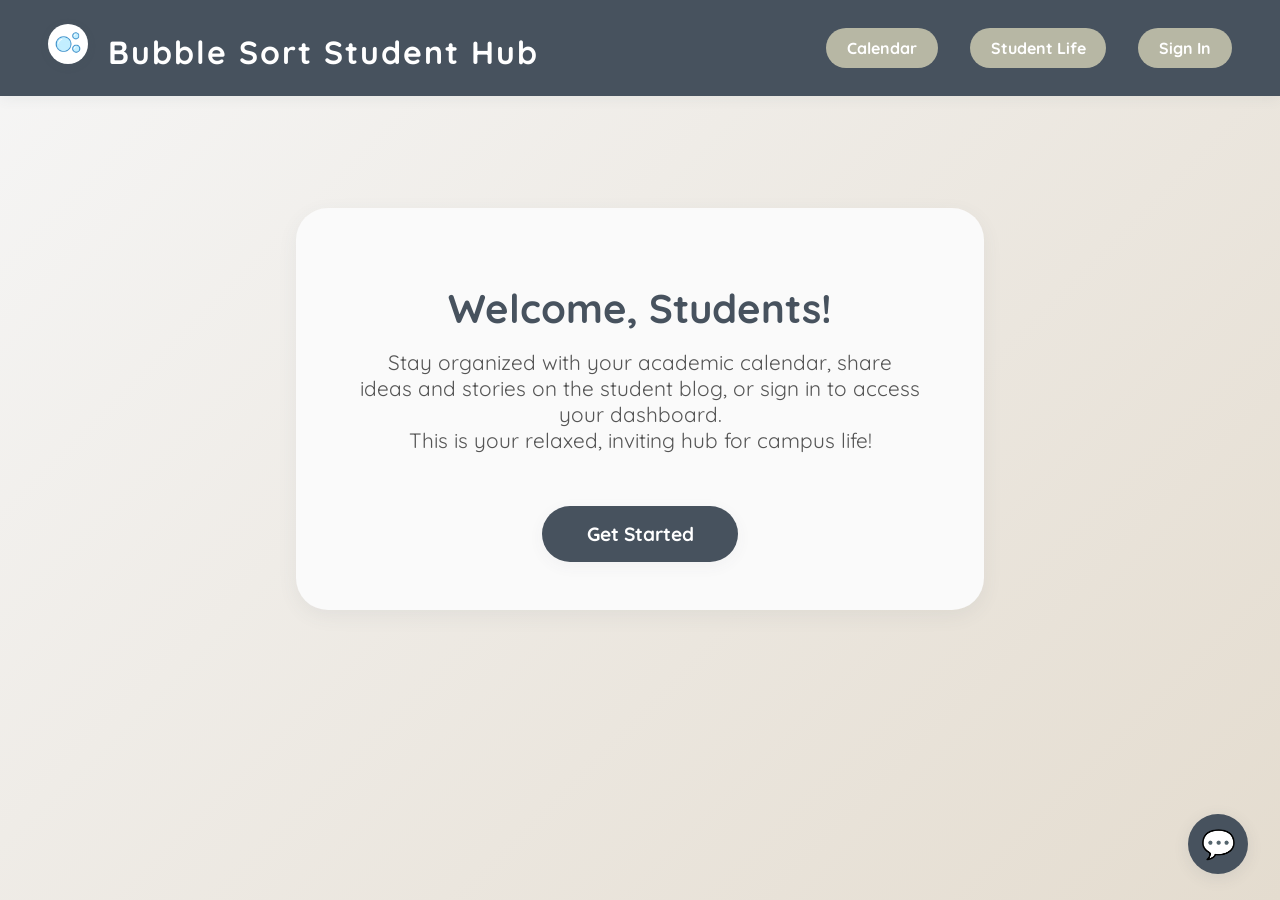
<file: index.html>
<!DOCTYPE html>
<html lang="en">

<head>
    <meta charset="UTF-8">
    <meta name="viewport" content="width=device-width, initial-scale=1.0">
    <title>Document</title>
</head>

<body>
    <script>
        window.location.href = "./Hackathon/student_hub.html";
</script>
</body>

</html>
</file>
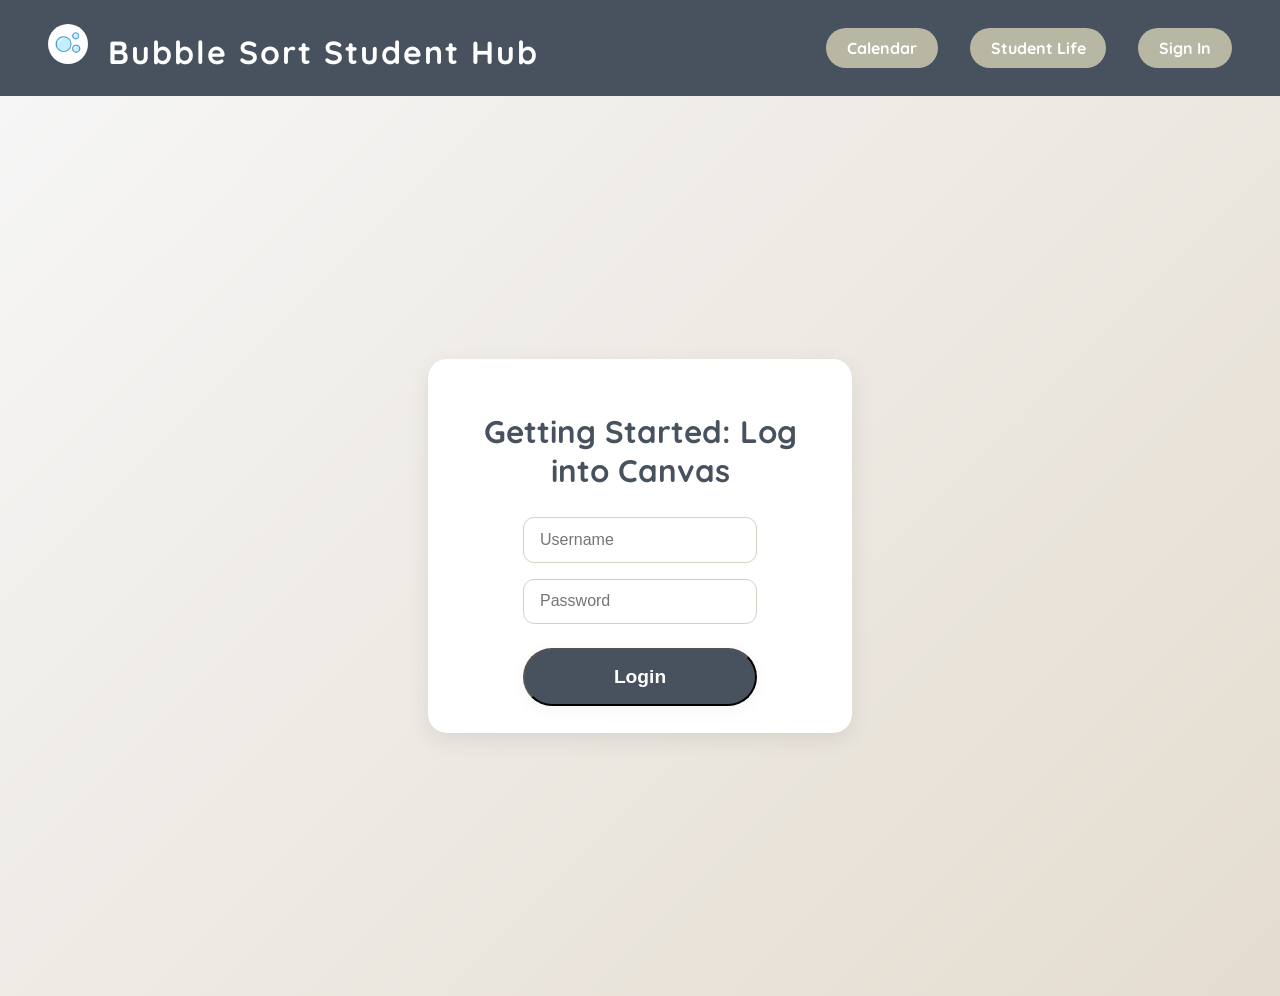
<file: Hackathon/get-started.html>
<!DOCTYPE html>
<html lang="en">
<head>
  <meta charset="UTF-8">
  <meta name="viewport" content="width=device-width, initial-scale=1.0">
  <title>Log into Canvas | Bubble Sort Student Hub</title>
  <link href="https://fonts.googleapis.com/css2?family=Quicksand:wght@500;700&display=swap" rel="stylesheet">
  <link rel="stylesheet" href="style.css">
  <style>
    .modal-overlay {
      position: fixed;
      top: 0; left: 0; right: 0; bottom: 0;
      background: rgba(71,82,94,0.08);
      display: none;
      align-items: center;
      justify-content: center;
      z-index: 1001;
    }
    .modal-box {
      background: #fff;
      border-radius: 1.2rem;
      box-shadow: 0 6px 20px rgba(71,82,94,0.15);
      padding: 2rem 2.5rem;
      min-width: 320px;
      text-align: center;
      font-family: 'Quicksand', Arial, sans-serif;
      color: #47525E;
    }
    .modal-box h3 {
      margin-top: 0;
      margin-bottom: 1.5rem;
      font-weight: 700;
      font-size: 1.35rem;
    }
    .modal-options {
      margin-bottom: 1.2rem;
      text-align: left;
      display: flex;
      flex-direction: column;
      gap: 0.7rem;
      align-items: flex-start;
    }
    .import-btn {
      background: #47525E;
      color: #fff;
      padding: 0.7rem 2.2rem;
      font-size: 1.1rem;
      border-radius: 2rem;
      border: none;
      font-weight: 700;
      cursor: pointer;
      transition: background 0.2s, color 0.2s;
      margin-top: 0.5rem;
    }
    .import-btn:hover {
      background: #B7B7A4;
      color: #47525E;
    }
  </style>
</head>
<body>
  <header>
       <div class="header-group">
    <img src="Bubble_Logo.png" alt="Bubble Sort Student Hub Logo" class="logo-img">
    <a href="student_hub.html" class="site-title">Bubble Sort Student Hub</a>  </div>
    <nav class="nav-links">
      <a href="Calendar.html">Calendar</a>
      <a href="student_life.html">Student Life</a>
      <a href="get-started.html">Sign In</a>
    </nav>
  </header>
  <div class="flex-center">
    <div class="center-box" style="width:360px; height: 300px; padding:2.3rem 2rem; flex-direction:column;">
      <h2 style="margin-bottom: 1.7rem;">Getting Started: Log into Canvas</h2>
      <form id="login-form">
        <div style="display:flex;flex-direction:column;gap:1rem;">
          <input type="text" name="username" placeholder="Username" required
                 style="padding:0.8rem 1rem; border-radius:0.7rem; border:1px solid #CED2C3; font-size:1rem;">
          <input type="password" name="password" placeholder="Password" required
                 style="padding:0.8rem 1rem; border-radius:0.7rem; border:1px solid #CED2C3; font-size:1rem;">
          <button type="submit" class="get-started-btn" style="margin-top:0.5rem;">Login</button>
        </div>
      </form>
    </div>
  </div>

  <!-- Custom Modal Pop-up -->
  <div class="modal-overlay" id="modal-overlay">
    <div class="modal-box">
      <h3>Found Classes</h3>
      <div class="modal-options">
        <label><input type="checkbox" id="cb1">C S 240: Adv Software Construction</label>
        <label><input type="checkbox" id="cb2">CS 312 - Algorithm Design and Analysis (Fall 2025)</label>
        <label><input type="checkbox" id="cb3">CS260F2025</label>
      </div>
      <button class="import-btn" id="import-btn">Import</button>
    </div>
  </div>

  <script>
    document.getElementById("login-form").addEventListener("submit", function(e){
      e.preventDefault();
      // Show modal
      document.getElementById('modal-overlay').style.display = 'flex';
      window.onbeforeunload = function () {
        return "You have unsaved changes or actions in progress. Are you sure you want to leave?";
      };
    });

    document.getElementById("import-btn").addEventListener("click", function() {
      // Gather checked boxes
      const classes = [];
      if(document.getElementById("cb1").checked) classes.push(1);
      if(document.getElementById("cb2").checked) classes.push(2);
      if(document.getElementById("cb3").checked) classes.push(3);

      // Remove beforeunload
      window.onbeforeunload = null;

      // Go to taskmanager.html with selected classes as query string
      window.location.href = "Calendar.html?classes=" + encodeURIComponent(classes.join(','));
    });
  </script>
</body>
</html>
</file>
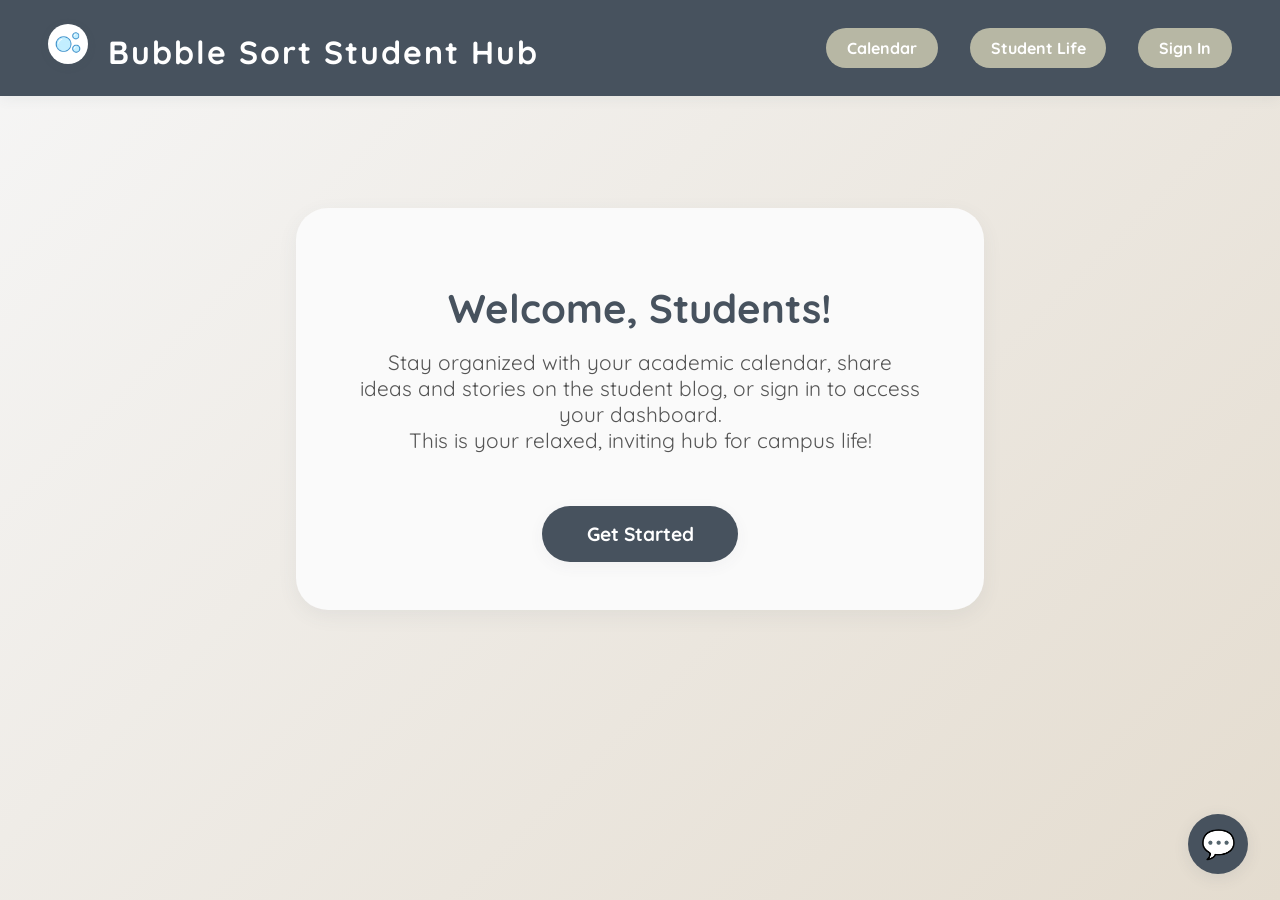
<file: Hackathon/student_hub.html>
<!DOCTYPE html>
<html lang="en">
<head>
  <meta charset="UTF-8">
  <meta name="viewport" content="width=device-width, initial-scale=1.0">
  <title>Bubble Sort Student Hub</title>
  <link href="https://fonts.googleapis.com/css2?family=Quicksand:wght@500;700&display=swap" rel="stylesheet">
  <link rel="stylesheet" href="style.css">

</head>
<body>
 <header>
  <div class="header-group">
    <img src="Bubble_Logo.png" alt="Bubble Sort Student Hub Logo" class="logo-img">
<a href="student_hub.html" class="site-title">Bubble Sort Student Hub</a>
  </div>
  <nav class="nav-links">
    <a href="calendar.html">Calendar</a>
    <a href="student_life.html">Student Life</a>
    <a href="/signin">Sign In</a>
  </nav>
</header>
  <main>
    <div class="welcome">
      <h1>Welcome, Students!</h1>
      <p>
        Stay organized with your academic calendar, share ideas and stories on the student blog, or sign in to access your dashboard.<br>
        This is your relaxed, inviting hub for campus life!
      </p>
      <a href="get-started.html" class="get-started-btn">Get Started</a>
    </div>
  </main>
<!-- ChatGPT Chatbot Widget -->
<div id="chatbot-widget" style="position:fixed;bottom:24px;right:24px;width:320px;max-width:95vw;height:420px;background:#fff;border-radius:16px;box-shadow:0 8px 24px rgba(71,82,94,.18);display:none;z-index:1002;flex-direction:column;">
  <div style="background:#47525E;color:#fff;padding:13px 16px;font-weight:700;border-radius:16px 16px 0 0;">Student Hub Assistant</div>
  <div id="chatbot-messages" style="flex:1;height:300px;overflow-y:auto;padding:14px 10px 8px 10px;"></div>
  <div style="display:flex;gap:8px;padding:8px 10px;">
    <input id="chatbot-input" type="text" placeholder="Ask me anything..." style="flex:1;border-radius:20px;border:1px solid #CED2C3;padding:9px;">
    <button onclick="sendChatbotMessage()" style="background:#47525E;color:#fff;border:none;border-radius:50%;width:36px;height:36px;font-size:18px;font-weight:700;cursor:pointer;">→</button>
  </div>
</div>
<button id="chatbot-open" onclick="toggleChatbot()" style="position:fixed;bottom:26px;right:32px;width:60px;height:60px;border-radius:50%;background:#47525E;color:#fff;border:none;font-size:28px;box-shadow:0 4px 16px rgba(71,82,94,.11);z-index:1003;">💬</button>
<script>
function toggleChatbot() {
  var widget = document.getElementById('chatbot-widget');
  var btn = document.getElementById('chatbot-open');
  if(widget.style.display === 'none') {
    widget.style.display = 'flex'; btn.style.display = 'none';
  } else {
    widget.style.display = 'none'; btn.style.display = '';
  }
}
async function sendChatbotMessage() {
  const input = document.getElementById('chatbot-input');
  const chat = document.getElementById('chatbot-messages');
  let msg = input.value.trim();
  if(!msg) return;
  chat.innerHTML += `<div style="text-align:right;margin:7px 0;"><span style="background:#47525E;color:#fff;padding:8px 13px;border-radius:12px;display:inline-block;">${msg}</span></div>`;
  input.value = '';
  chat.scrollTop = chat.scrollHeight;

  // Replace the API endpoint below with YOUR actual backend endpoint!
  try {
    const resp = await fetch('/api/chat', {
      method: 'POST',
      headers: {'Content-Type':'application/json'},
      body: JSON.stringify({
        message: msg,
        context: "You are the chatbot assistant for Bubble Sort Student Hub, a student organization platform for tasks, events, and Canvas integration. Help guide students and answer questions about the platform."
      })
    });
    const data = await resp.json();
    chat.innerHTML += `<div style="text-align:left;margin:7px 0;"><span style="background:#F6F6F6;color:#47525E;padding:8px 13px;border-radius:12px;display:inline-block;">${data.reply}</span></div>`;
    chat.scrollTop = chat.scrollHeight;
  } catch {
    chat.innerHTML += `<div style="text-align:left;margin:7px 0;"><span style="background:#FFD7D7;color:#BF2A2A;padding:8px 13px;border-radius:12px;display:inline-block;">Sorry, I can't connect right now.</span></div>`;
    chat.scrollTop = chat.scrollHeight;
  }
}
document.getElementById('chatbot-input').addEventListener('keypress', function(e) {
  if (e.key === 'Enter') sendChatbotMessage();
});
</script>

</body>
</html>
</file>
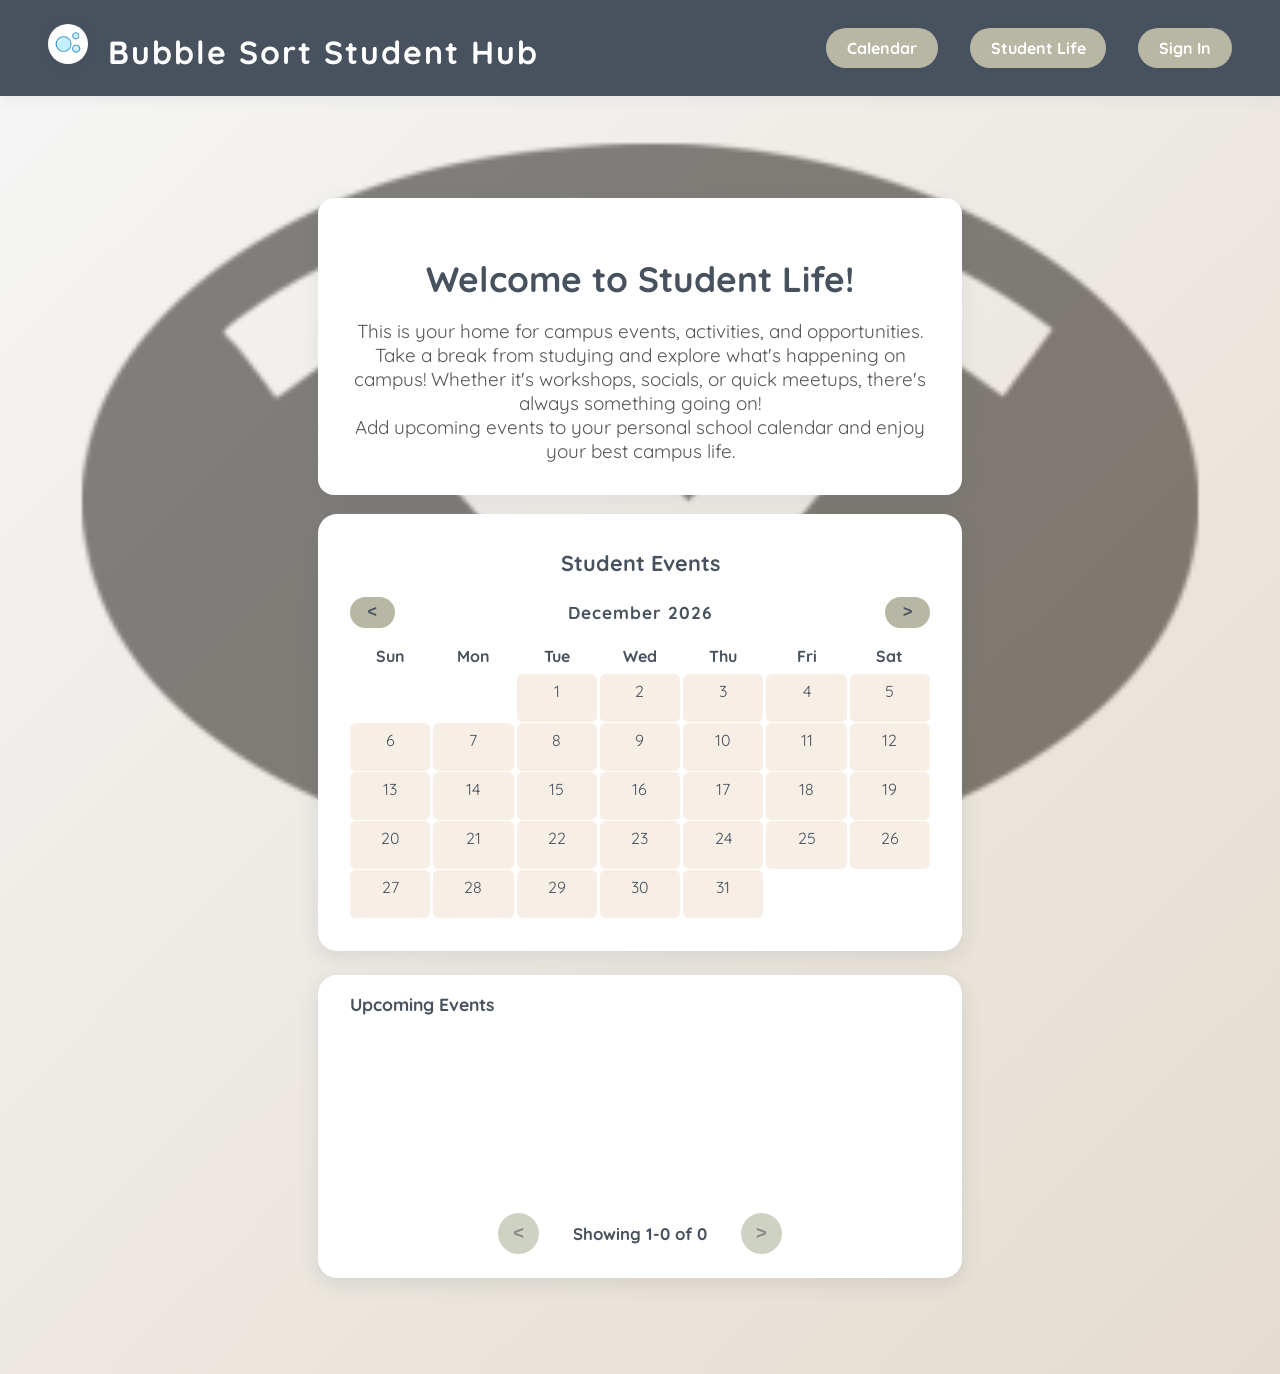
<file: Hackathon/student_life.html>
<!DOCTYPE html>
<html lang="en">
<head>
  <meta charset="UTF-8">
  <meta name="viewport" content="width=device-width, initial-scale=1.0">
  <title>Student Life | Bubble Sort Student Hub</title>
  <link href="https://fonts.googleapis.com/css2?family=Quicksand:wght@500;700&display=swap" rel="stylesheet">
  <link rel="stylesheet" href="style.css">
  <style>
    body {
      margin: 0;
      --logo-size: 1240px;
      position: relative;
      min-height: 100vh;
      font-family: 'Quicksand', Arial, sans-serif;
      background: linear-gradient(135deg, #F6F6F6 0%, #E4DCCF 100%);
    }
    /* University logo background */
    .uni-logo-bg {
      position: fixed;
      left: 50%;
      top: 56%;
      transform: translate(-50%, -50%);
      width: var(--logo-size);
      height: var(--logo-size);
      max-width: 180vw;
      max-height: 160vh;
      opacity: 0.555;
      z-index: 0;
      pointer-events: none;
      object-fit: contain;
      mix-blend-mode: luminosity;
    }
    /* Welcome card, calendar, events: raised above logo */
    .welcome-life, .calendar-section, .event-list-section {
      position: relative;
      z-index: 1;
      background: #fff;
    }
    /* ...rest styles unchanged... */
    .welcome-life {
      max-width: 580px;
      margin: 2.4rem auto 0.7rem auto;
      border-radius: 1rem;
      box-shadow: 0 6px 20px rgba(71,82,94,0.09);
      padding: 2.2rem 2rem 2rem 2rem;
      text-align: center;
    }
    .welcome-life h1 {
      font-size: 2.2rem;
      color: #47525E;
      margin-bottom: 1.1rem;
    }
    .welcome-life p {
      font-size: 1.18rem;
      color: #555;
      margin-bottom: 0;
    }
    .calendar-section {
      max-width: 580px;
      margin: 1.2rem auto 1.5rem auto;
      border-radius: 1.2rem;
      box-shadow: 0 6px 20px rgba(71,82,94,0.13);
      padding: 2.2rem 2rem 2rem 2rem;
    }
    .calendar-title {
      font-size: 1.35rem;
      color: #47525E;
      font-weight: 700;
      text-align: center;
      margin-bottom: 1.3rem;
    }
    .calendar-nav {
      display: flex;
      justify-content: space-between;
      align-items: center;
      margin-bottom: 0.7rem;
    }
    .calendar-tab {
      background: #B7B7A4;
      color: #47525E;
      font-weight: 700;
      padding: 0.4rem 1.1rem;
      border-radius: 1.2rem;
      cursor: pointer;
      border: none;
      transition: background 0.2s, color 0.2s;
      font-size: 1rem;
    }
    .calendar-tab:hover {
      background: #CED2C3;
      color: #47525E;
    }
    .calendar-month-label {
      font-size: 1.08rem;
      color: #47525E;
      font-weight: 700;
      letter-spacing: 1px;
    }
    .calendar-widget {
      width: 100%;
      text-align: center;
    }
    .calendar-days {
      display: grid;
      grid-template-columns: repeat(7, 1fr);
      gap: 0.19rem;
      margin-bottom: 1px;
    }
    .calendar-day, .calendar-date {
      font-size: 1rem;
      color: #47525E;
      background: #F6F6F6;
      border-radius: 0.35rem;
      padding: 0.4rem 0;
    }
    .calendar-day {
      font-weight: 700;
      background: transparent;
      border-radius: 0;
      padding: 0.45rem 0;
    }
    .calendar-date {
      background: #F7EFE6;
      cursor: pointer;
      position: relative;
      transition: background 0.2s;
      min-height: 2.2em;
    }
    .calendar-date.event-day-dot::after {
      content: '';
      display: block;
      width: 7px;
      height: 7px;
      margin: 4px auto 0 auto;
      background: #B7B7A4;
      border-radius: 50%;
      opacity: 0.7;
    }
    .calendar-date:hover {
      background: #B7B7A4;
      color: #fff;
    }
    .calendar-date.selected {
      background: #47525E;
      color: #fff;
    }
    .events-today {
      text-align: left;
      margin: 1.35rem 0 0.3rem 0;
      padding: 0.7rem 1rem;
      background: #F6F6F6;
      border-radius: 0.7rem;
      color: #47525E;
    }
    .events-today-title {
      font-weight: 700;
      font-size: 1.09rem;
      margin-bottom: 7px;
    }
    .event-today-item {
      font-size: 1.02rem;
      margin-bottom: 4px;
      color: #555;
      display: flex;
      align-items: center;
      justify-content: space-between;
    }
    .add-mini-btn {
      background: #B7B7A4;
      color: #47525E;
      border-radius: 50%;
      border: none;
      width: 1.7em;
      height: 1.7em;
      display: flex;
      align-items: center;
      justify-content: center;
      font-size: 1.13em;
      font-weight: bold;
      cursor: pointer;
      margin-left: 0.4em;
      transition: background 0.2s;
    }
    .add-mini-btn:disabled {
      background: #CED2C3;
      color: #888;
      cursor: not-allowed;
    }
    .event-list-section {
      max-width: 580px;
      margin: 0 auto 2rem auto;
      border-radius: 1.2rem;
      box-shadow: 0 6px 20px rgba(71,82,94,0.13);
      padding: 1.1rem 2rem 1.5rem 2rem;
      position: relative;
      z-index: 1;
      background: #fff;
    }
    .event-list-title {
      font-size: 1.1rem;
      color: #47525E;
      font-weight: 700;
      text-align: left;
      margin-bottom: 0.7rem;
    }
    .event-list {
      list-style: none;
      padding: 0;
      margin: 0;
      min-height: 11em;
    }
    .event-item {
      display: flex;
      align-items: center;
      justify-content: space-between;
      background: #fafafa;
      border-radius: 0.7rem;
      box-shadow: 0 2px 8px rgba(71,82,94,0.06);
      margin-bottom: 0.5rem;
      padding: 0.52rem 1.1rem;
      font-size: 1.01rem;
    }
    .event-details {
      display: flex;
      flex-direction: column;
      text-align: left;
    }
    .event-title {
      font-weight: 700;
      color: #47525E;
      margin-bottom: 3px;
    }
    .event-meta {
      color: #555;
      font-size: 0.97rem;
    }
    .add-event-btn {
      background: #B7B7A4;
      color: #47525E;
      font-size: 1.25rem;
      border-radius: 50%;
      border: none;
      width: 1.7em;
      height: 1.7em;
      cursor: pointer;
      display: flex;
      align-items: center;
      justify-content: center;
      transition: background 0.2s;
      font-weight: bold;
    }
    .add-event-btn:disabled {
      background: #CED2C3;
      color: #888;
      cursor: not-allowed;
    }
    .event-pager {
      display: flex;
      align-items: center;
      justify-content: center;
      gap: 1.6em;
      margin-top: 0.7em;
    }
    .pager-arrow {
      background: #B7B7A4;
      color: #47525E;
      font-size: 1.15em;
      border-radius: 55%;
      font-weight: bold;
      border: none;
      width: 2.2em;
      height: 2.2em;
      cursor: pointer;
      display: flex;
      align-items: center;
      justify-content: center;
      transition: background 0.2s;
    }
    .pager-arrow:disabled {
      background: #CED2C3;
      color: #888;
      cursor: not-allowed;
    }
    .pager-info {
      color: #47525E;
      font-weight: 700;
      font-size: 1.05em;
      min-width: 9em;
      text-align: center;
      font-family: 'Quicksand', Arial, sans-serif;
    }
    @media (max-width: 700px) {
      .welcome-life, .calendar-section, .event-list-section {
        max-width: 98vw;
        padding: 1rem 0.4rem 1rem 0.4rem;
      }
      .uni-logo-bg {
        width: 95vw;
        height: auto;
        max-height: 40vh;
      }
    }
  </style>
</head>
<body>
  <!-- University logo background -->
  <img src="BYU_Background.png" alt="University Logo" class="uni-logo-bg">
  <header>
    <div class="header-group">
      <img src="Bubble_Logo.png" alt="Bubble Sort Student Hub Logo" class="logo-img">
    <a href="student_hub.html" class="site-title">Bubble Sort Student Hub</a>    </div>
    <nav class="nav-links">
      <a href="Calendar.html">Calendar</a>
      <a href="student_life.html">Student Life</a>
      <a href="get-started.html">Sign In</a>
    </nav>
  </header>
  <main>
    <div class="welcome-life">
      <h1>Welcome to Student Life!</h1>
      <p>
        This is your home for campus events, activities, and opportunities.<br>
        Take a break from studying and explore what's happening on campus! Whether it's workshops, socials, or quick meetups, there's always something going on!<br>
        Add upcoming events to your personal school calendar and enjoy your best campus life.
      </p>
    </div>
    <div class="calendar-section">
      <div class="calendar-title">Student Events</div>
      <div class="calendar-nav">
        <button class="calendar-tab" id="prevMonthBtn">&lt;</button>
        <span class="calendar-month-label" id="calendarMonthLabel">Month Year</span>
        <button class="calendar-tab" id="nextMonthBtn">&gt;</button>
      </div>
      <div class="calendar-widget" id="calendarWidget"></div>
      <div class="events-today" id="eventsToday" style="display:none;"></div>
    </div>
    <div class="event-list-section">
      <div class="event-list-title">Upcoming Events</div>
      <ul class="event-list" id="event-list"></ul>
      <div class="event-pager">
        <button id="eventPrevBtn" class="pager-arrow">&lt;</button>
        <span id="pagerInfo" class="pager-info"></span>
        <button id="eventNextBtn" class="pager-arrow">&gt;</button>
      </div>
    </div>
  </main>

<script src="calendar.js"></script>

  <script>
    // Simpler, lighter events
    const events = [
      { title: "Welcome Bagels", date: "2025-10-01", time: "8:00 AM", location: "Café Patio" },
      { title: "Yoga Morning", date: "2025-10-02", time: "7:30 AM", location: "Campus Lawn" },
      { title: "Open Mic", date: "2025-10-04", time: "6:30 PM", location: "Commons Hall" },
      { title: "Games & Pizza", date: "2025-10-05", time: "6:00 PM", location: "Dorm Lounge" },
      { title: "Study Tips", date: "2025-10-07", time: "3:00 PM", location: "Library 210" },
      { title: "Movie @ Auditorium", date: "2025-10-09", time: "7:00 PM", location: "Auditorium" },
      { title: "Campus Walk", date: "2025-10-10", time: "11:00 AM", location: "Main Entrance" },
      { title: "Code Chat", date: "2025-10-11", time: "10:00 AM", location: "Tech Lab" },
      { title: "Poetry Circle", date: "2025-10-16", time: "8:00 PM", location: "Café Nook" },
      { title: "Art Fun", date: "2025-10-18", time: "2:00 PM", location: "Art B" },
      { title: "Book Break", date: "2025-10-20", time: "4:15 PM", location: "Library" },
      { title: "Career Chats", date: "2025-10-22", time: "12:00 PM", location: "Expo Hall" },
      { title: "Halloween Bash", date: "2025-10-23", time: "8:00 PM", location: "Main Gym" },
      { title: "Foodies Fest", date: "2025-10-29", time: "1:00 PM", location: "Student Plaza" },
      { title: "Spooky Walk", date: "2025-10-31", time: "9:00 PM", location: "Old Hall" }
    ];

    // Calendar logic
    let today = new Date();
    let currentMonth = today.getMonth();
    let currentYear = today.getFullYear();
    function renderCalendar(month, year) {
      const calendarWidget = document.getElementById("calendarWidget");
      const calendarMonthLabel = document.getElementById("calendarMonthLabel");

      // Set month label
      const monthNames = ["January","February","March","April","May","June","July","August","September","October","November","December"];
      calendarMonthLabel.textContent = `${monthNames[month]} ${year}`;
      // Clear calendar
      calendarWidget.innerHTML = '';
      // Day names
      const dayNames = ["Sun","Mon","Tue","Wed","Thu","Fri","Sat"];
      let daysRow = document.createElement('div');
      daysRow.className = 'calendar-days';
      dayNames.forEach(dn => {
        let dayDiv = document.createElement('div');
        dayDiv.className = 'calendar-day';
        dayDiv.textContent = dn;
        daysRow.appendChild(dayDiv);
      });
      calendarWidget.appendChild(daysRow);
      // Get first day of the month
      let firstDay = new Date(year,month,1).getDay();
      let daysInMonth = new Date(year,month+1,0).getDate();
      // Create day grid
      let dateNum = 1;
      for(let row=0; row<6; row++) {
        let weekRow = document.createElement('div');
        weekRow.className = 'calendar-days';
        for(let col=0; col<7; col++) {
          let cell = document.createElement('div');
          if(row === 0 && col < firstDay) {
            cell.innerHTML = '';
            weekRow.appendChild(cell);
          } else if(dateNum > daysInMonth) {
            cell.innerHTML = '';
            weekRow.appendChild(cell);
          } else {
            cell.className = 'calendar-date';
            let dateStr = `${year}-${String(month+1).padStart(2,"0")}-${String(dateNum).padStart(2,"0")}`;
            // If there's an event
            if(events.some(ev=>ev.date===dateStr)) {
              cell.classList.add('event-day-dot');
              cell.title = events.filter(e=>e.date===dateStr).map(e=>e.title).join(", ");
            }
            cell.textContent = dateNum;
            cell.onclick = ()=>showEventsForDate(dateStr, cell);
            weekRow.appendChild(cell);
            dateNum++;
          }
        }
        calendarWidget.appendChild(weekRow);
        if(dateNum > daysInMonth) break;
      }
      document.getElementById("eventsToday").style.display = "none";
    }
    function showEventsForDate(dateStr, cell) {
      document.querySelectorAll(".calendar-date").forEach(n=>n.classList.remove("selected"));
      cell.classList.add("selected");
      // Show events
      let found = events.filter(ev=>ev.date===dateStr);
      let eventsToday = document.getElementById("eventsToday");
      if(found.length == 0) {
        eventsToday.innerHTML = "<span class='events-today-title'>No events for this day!</span>";
      } else {
        eventsToday.innerHTML = "<span class='events-today-title'>Events on this day:</span>";
        found.forEach(ev => {
          let div = document.createElement("div");
          div.className = "event-today-item";
          div.innerHTML = `
            <span>${ev.title} <span style="color:#888;">${ev.time} · ${ev.location}</span></span>
            <button class="add-mini-btn" onclick="this.textContent='✓';this.disabled=true;">+</button>
          `;
          eventsToday.appendChild(div);
        });
      }
      eventsToday.style.display = "block";
    }
    document.getElementById("prevMonthBtn").onclick = function(){
      if(currentMonth === 0) { currentMonth = 11; currentYear--; }
      else { currentMonth--; }
      renderCalendar(currentMonth, currentYear);
    };
    document.getElementById("nextMonthBtn").onclick = function(){
      if(currentMonth === 11) { currentMonth = 0; currentYear++; }
      else { currentMonth++; }
      renderCalendar(currentMonth, currentYear);
    };

    // Event list pagination (5 per page)
    let eventPage = 0;
    const perPage = 5;
    function renderEventList() {
      let ul = document.getElementById("event-list");
      ul.innerHTML = '';
      let futureEvents = events.filter(e=>{
        let evDate = new Date(e.date);
        let now = new Date();
        return evDate >= new Date(today.getFullYear(), today.getMonth(), today.getDate());
      });
      let totalPages = Math.ceil(futureEvents.length / perPage);
      let startIdx = eventPage * perPage;
      let endIdx = startIdx + perPage;
      let viewEvents = futureEvents.slice(startIdx, endIdx);
      viewEvents.forEach(ev=>{
        let li = document.createElement("li");
        li.className = "event-item";
        li.innerHTML = `
          <div class="event-details">
            <span class="event-title">${ev.title}</span>
            <span class="event-meta">${ev.date.replace(/^2025-10-/,"Oct ")} · ${ev.time} · ${ev.location}</span>
          </div>
         <button class="add-event-btn" onclick='saveToCalendar({ title: "${ev.title}", date: "${ev.date}", time: "${ev.time}" }); this.textContent="✓"; this.disabled=true;'>+</button>
 <!-- This is the line to incorperate into calendar-->
        `;
        ul.appendChild(li);
      });
      document.getElementById("pagerInfo").textContent = `Showing ${startIdx+1}-${Math.min(endIdx, futureEvents.length)} of ${futureEvents.length}`;
      document.getElementById("eventPrevBtn").disabled = (eventPage <= 0);
      document.getElementById("eventNextBtn").disabled = (eventPage >= totalPages-1);
    }
    document.getElementById("eventPrevBtn").onclick = function(){
      if(eventPage > 0) eventPage--;
      renderEventList();
    };
    document.getElementById("eventNextBtn").onclick = function(){
      let futureEvents = events.filter(e=>{
        let evDate = new Date(e.date);
        let now = new Date();
        return evDate >= new Date(today.getFullYear(), today.getMonth(), today.getDate());
      });
      let totalPages = Math.ceil(futureEvents.length / perPage);
      if(eventPage < totalPages-1) eventPage++;
      renderEventList();
    };
    renderCalendar(currentMonth, currentYear);
    renderEventList();
  </script>

  <script>
  function saveToCalendar(event) {
    let calendarEvents = JSON.parse(localStorage.getItem('calendarEvents')) || [];

    calendarEvents.push({
      title: event.title,
      start: `${event.date}T${convertTo24Hour(event.time)}`,
      allDay: false
    });

    localStorage.setItem('calendarEvents', JSON.stringify(calendarEvents));
  }

  function convertTo24Hour(timeStr) {
    // Converts "6:30 PM" to "18:30"
    const [time, modifier] = timeStr.split(' ');
    let [hours, minutes] = time.split(':');
    if (modifier === 'PM' && hours !== '12') hours = parseInt(hours) + 12;
    if (modifier === 'AM' && hours === '12') hours = '00';
    return `${hours}:${minutes}`;
  }
</script>

</body>
</html>
</file>
<file: Hackathon/style.css>
/* General resets and font */
body {
  margin: 0;
  font-family: 'Quicksand', Arial, sans-serif;
  background: linear-gradient(135deg, #F6F6F6 0%, #E4DCCF 100%);
  color: #222;
  min-height: 100vh;
}

/* Header and logo */
header {
  background: #47525E;
  display: flex;
  justify-content: space-between;
  align-items: center;
  padding: 1.5rem 3rem;
  box-shadow: 0 4px 12px rgba(71,82,94,0.06);
}

.logo, .site-title {
  font-size: 2rem;
  font-weight: 700;
  color: #FFF;
  letter-spacing: 2px;
  font-family: 'Quicksand', Arial, sans-serif;
}
.logo-img {
  width: 40px;
  height: 40px;
  object-fit: contain;
  margin-right: 1rem;
  border-radius: 50%;
  box-shadow: 0 2px 8px rgba(71,82,94,0.13);
  background: #fff;
}

.site-title {
  font-size: 2rem;
  font-weight: 700;
  color: #FFF;
  letter-spacing: 2px;
  font-family: 'Quicksand', Arial, sans-serif;
  text-decoration: none;
}

.site-title:hover {
  text-decoration: underline; /* Optional: subtle hover effect */
}
header {
  background: #47525E;
  display: flex;
  justify-content: space-between;
  align-items: center;
  padding: 1.5rem 3rem;
  box-shadow: 0 4px 12px rgba(71,82,94,0.06);
}

/* Navigation bar links */
.nav-links {
  display: flex;
  gap: 2rem;
}
.nav-links a {
  text-decoration: none;
  color: #FFF;
  background: #B7B7A4;
  padding: 0.6rem 1.3rem;
  border-radius: 2rem;
  font-weight: 700;
  transition: background 0.3s, color 0.3s;
}
.nav-links a:hover {
  background: #CED2C3;
  color: #47525E;
}

/* Main layout & welcome section */
main {
  padding: 4rem 2rem;
  text-align: center;
}
.welcome {
  background: #fafafa;
  display: inline-block;
  margin: 3rem auto 1rem auto;
  padding: 3rem 4rem;
  border-radius: 2rem;
  box-shadow: 0 6px 20px rgba(71,82,94,0.07);
  max-width: 560px;
}

h1 {
  font-size: 2.5rem;
  color: #47525E;
  margin-bottom: 1rem;
  font-family: 'Quicksand', Arial, sans-serif;
}
h2, h3 {
  font-family: 'Quicksand', Arial, sans-serif;
  color: #47525E;
}
p {
  font-size: 1.3rem;
  color: #555;
  margin-top: 0.5rem;
}

/* Get Started button */
.get-started-btn {
  display: inline-block;
  margin-top: 2rem;
  background: #47525E;
  color: #fff;
  padding: 1rem 2.8rem;
  font-size: 1.2rem;
  border-radius: 2rem;
  text-decoration: none;
  font-weight: 700;
  transition: background 0.2s, color 0.2s;
  box-shadow: 0 4px 16px rgb(71,82,94,0.05);
}
.get-started-btn:hover {
  background: #B7B7A4;
  color: #47525E;
}

/* Centered box for get-started.html */
.center-box {
  width: 340px;
  height: 200px;
  background: #fff;
  border-radius: 1.2rem;
  box-shadow: 0 6px 20px rgba(71,82,94,0.12);
  display: flex;
  justify-content: center;
  align-items: center;
  font-size: 1.3rem;
  color: #47525E;
  text-align: center;
}

/* Utility for flex centering big sections (for get-started.html body) */
.flex-center {
  display: flex;
  justify-content: center;
  align-items: center;
  min-height: 100vh;
  background: linear-gradient(135deg, #F6F6F6 0%, #E4DCCF 100%);
}

/* Responsive tweaks */
@media (max-width: 600px) {
  header {
    flex-direction: column;
    gap: 1rem;
    padding: 1.2rem 1rem;
  }
  .welcome {
    padding: 2rem 1rem;
    max-width: 95vw;
  }
  .center-box {
    width: 90vw;
    height: 180px;
    padding: 1rem;
  }
}
</file>
